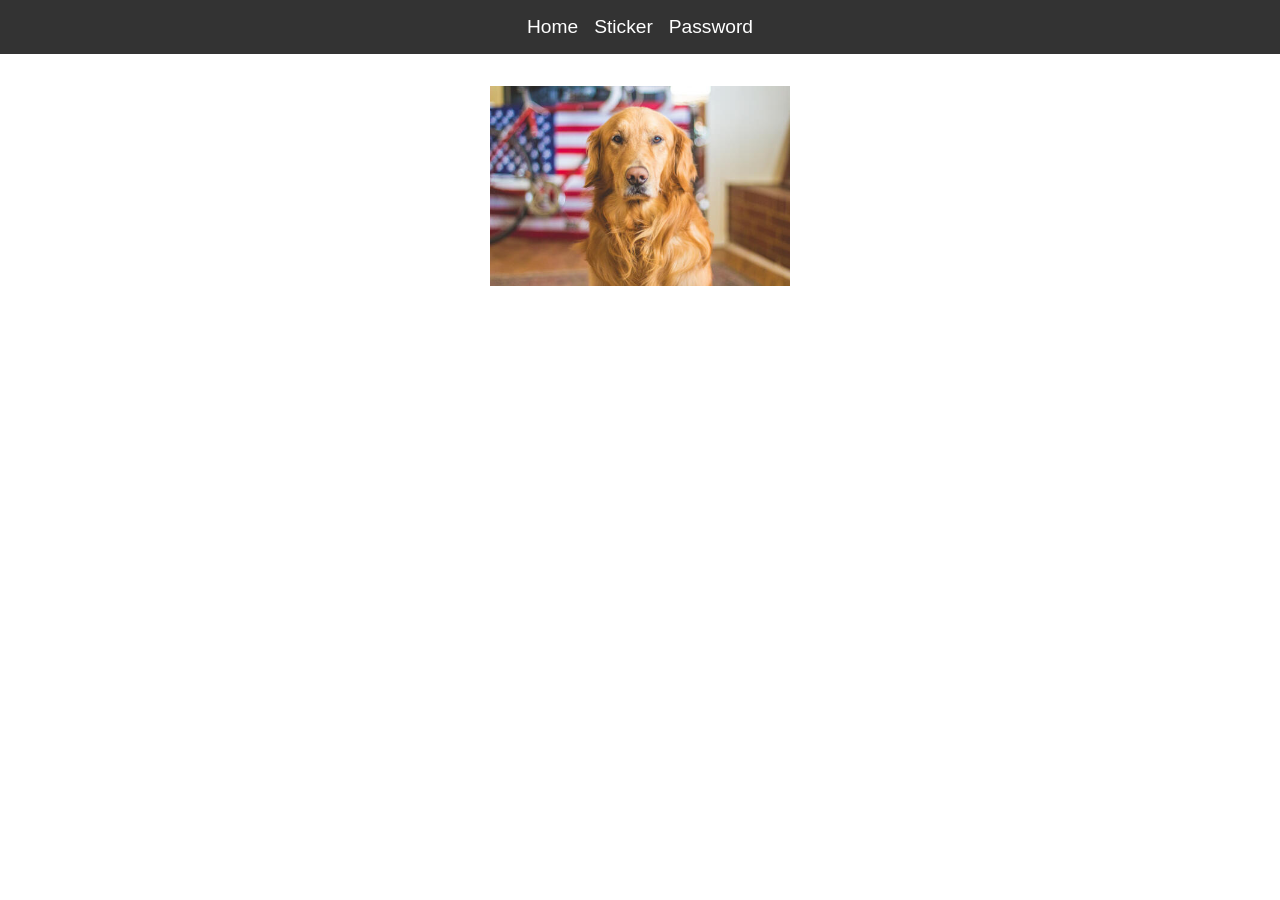
<file: index.html>
<!DOCTYPE html>
<html lang="en">
  <head>
    <meta charset="UTF-8" />
    <meta name="viewport" content="width=device-width, initial-scale=1.0" />
    <title>Imagen con Borde</title>
    <link rel="stylesheet" href="./assets/css/styles.css" />
  </head>
  <body>
    <!-- Navbar -->
    <nav class="navbar">
      <a href="./index.html" class="nav-link">Home</a>
      <a href="./sticker.html" class="nav-link">Sticker</a>
      <a href="./password.html" class="nav-link">Password</a>
    </nav>

    <!-- Imagen -->
    <img id="imagen" src="./assets/img/500.png" alt="Perro adorable" />

    <!-- Enlace al archivo JavaScript -->
    <script src="./assets/js/script.js"></script>
  </body>
</html>
</file>
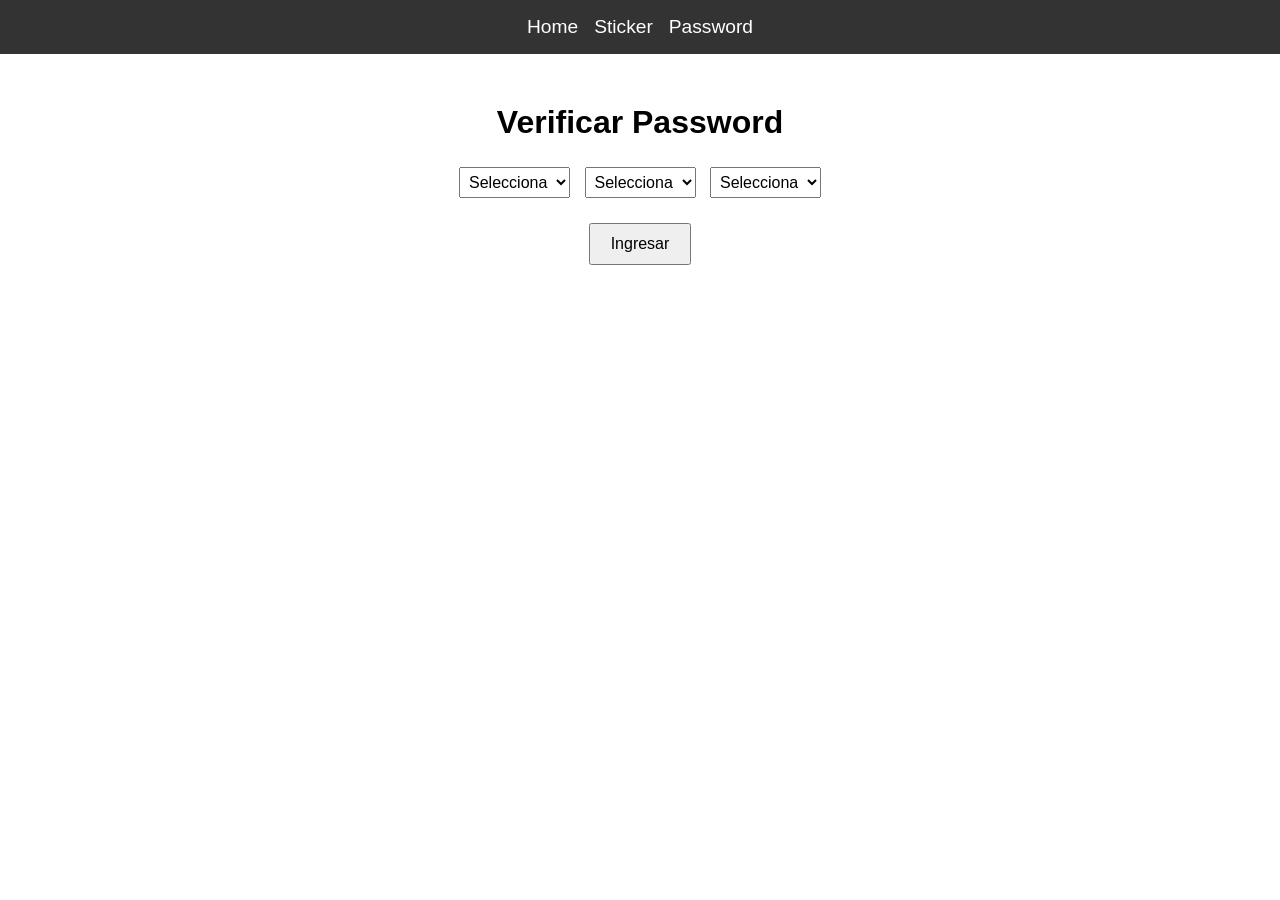
<file: password.html>
<!DOCTYPE html>
<html lang="en">
  <head>
    <meta charset="UTF-8" />
    <meta name="viewport" content="width=device-width, initial-scale=1.0" />
    <title>Verificar Password</title>
    <link rel="stylesheet" href="./assets/css/password.css" />
  </head>
  <body>
    <!-- Navbar -->
    <nav class="navbar">
      <a href="./index.html" class="nav-link">Home</a>
      <a href="./sticker.html" class="nav-link">Sticker</a>
      <a href="./password.html" class="nav-link">Password</a>
    </nav>
    <div class="container">
      <h1>Verificar Password</h1>
      <select id="digit1">
        <option value="">Selecciona</option>
        <option value="1">1</option>
        <option value="2">2</option>
        <option value="3">3</option>
        <option value="4">4</option>
        <option value="5">5</option>
        <option value="6">6</option>
        <option value="7">7</option>
        <option value="8">8</option>
        <option value="9">9</option>
      </select>
      <select id="digit2">
        <option value="">Selecciona</option>
        <option value="1">1</option>
        <option value="2">2</option>
        <option value="3">3</option>
        <option value="4">4</option>
        <option value="5">5</option>
        <option value="6">6</option>
        <option value="7">7</option>
        <option value="8">8</option>
        <option value="9">9</option>
      </select>
      <select id="digit3">
        <option value="">Selecciona</option>
        <option value="1">1</option>
        <option value="2">2</option>
        <option value="3">3</option>
        <option value="4">4</option>
        <option value="5">5</option>
        <option value="6">6</option>
        <option value="7">7</option>
        <option value="8">8</option>
        <option value="9">9</option>
      </select>
      <br />
      <button id="verificar">Ingresar</button>
      <p id="resultado"></p>
    </div>

    <script src="./assets/js/password.js"></script>
  </body>
</html>
</file>
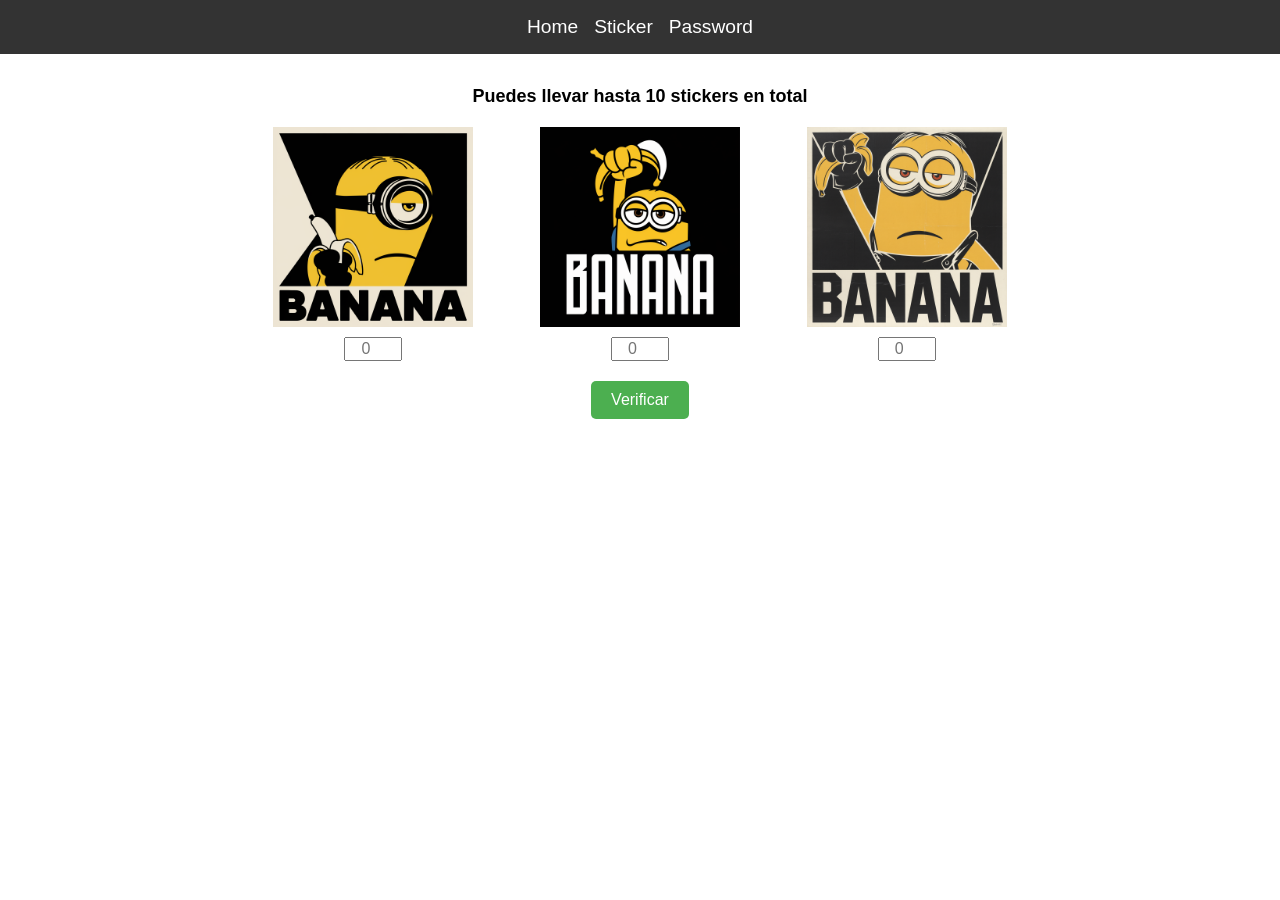
<file: sticker.html>
<!DOCTYPE html>
<html lang="en">
  <head>
    <meta charset="UTF-8" />
    <meta name="viewport" content="width=device-width, initial-scale=1.0" />
    <title>Seleccionar Stickers</title>
    <link rel="stylesheet" href="./assets/css/stickers.css" />
  </head>
  <body>
    <!-- Navbar -->
    <nav class="navbar">
      <a href="./index.html" class="nav-link">Home</a>
      <a href="./sticker.html" class="nav-link">Sticker</a>
      <a href="./password.html" class="nav-link">Password</a>
    </nav>
    <div class="container">
      <h1>Puedes llevar hasta 10 stickers en total</h1>
      <div class="stickers-container">
        <div class="sticker">
          <img src="./assets/img/banana1.webp" alt="Sticker 1" />
          <input type="number" id="sticker1" placeholder="0" min="0" max="10" />
        </div>
        <div class="sticker">
          <img src="./assets/img/banana2.webp" alt="Sticker 2" />
          <input type="number" id="sticker2" placeholder="0" min="0" max="10" />
        </div>
        <div class="sticker">
          <img src="./assets/img/banana3.webp" alt="Sticker 3" />
          <input type="number" id="sticker3" placeholder="0" min="0" max="10" />
        </div>
      </div>
      <button id="calcular">Verificar</button>
      <p id="resultado"></p>
    </div>

    <script src="./assets/js/stickers.js"></script>
  </body>
</html>
</file>
<file: assets/css/styles.css>
/* Estilos para la navbar */
.navbar {
  background-color: #333;
  padding: 1rem;
  display: flex;
  justify-content: center;
  gap: 1rem;
}

.nav-link {
  color: white;
  text-decoration: none;
  font-size: 1.2rem;
  transition: color 0.3s;
}

.nav-link:hover {
  color: #f0a500;
}

/* Estilos iniciales de la imagen */
body {
  font-family: Arial, sans-serif;
  margin: 0;
  padding: 0;
  text-align: center;
}

#imagen {
  width: 300px;
  height: auto;
  border: none;
  cursor: pointer;
  display: block;
  margin: 2rem auto;
}
</file>
<file: assets/css/password.css>
/* Estilos para la navbar */
.navbar {
  background-color: #333;
  padding: 1rem;
  display: flex;
  justify-content: center;
  gap: 1rem;
}

.nav-link {
  color: white;
  text-decoration: none;
  font-size: 1.2rem;
  transition: color 0.3s;
}

.nav-link:hover {
  color: #f0a500;
}

/* Estilos iniciales de password */
body {
  font-family: Arial, sans-serif;
  margin: 0;
  padding: 0;
  text-align: center;
}

.container {
  text-align: center;
  margin-top: 50px;
}
select {
  margin: 5px;
  padding: 5px;
  font-size: 16px;
}
button {
  margin-top: 20px;
  padding: 10px 20px;
  font-size: 16px;
}
p {
  margin-top: 20px;
  font-size: 18px;
}
</file>
<file: assets/css/stickers.css>
/* Estilos para la navbar */
.navbar {
  background-color: #333;
  padding: 1rem;
  display: flex;
  justify-content: center;
  gap: 1rem;
}

.nav-link {
  color: white;
  text-decoration: none;
  font-size: 1.2rem;
  transition: color 0.3s;
}

.nav-link:hover {
  color: #f0a500;
}

/* Estilos iniciales de stickers */
body {
  font-family: Arial, sans-serif;
  margin: 0;
  padding: 0;
  text-align: center;
}

.container {
  max-width: 800px;
  margin: 0 auto;
  padding: 20px;
}

h1 {
  font-size: 18px;
  margin-bottom: 20px;
}

.stickers-container {
  display: flex;
  justify-content: space-around;
  align-items: center;
  margin-bottom: 20px;
}

.sticker {
  display: flex;
  flex-direction: column;
  align-items: center;
  width: 150px;
}

.sticker img {
  max-width: 200px;
  height: auto;
  margin-bottom: 10px;
}

.sticker input {
  width: 50px;
  text-align: center;
  font-size: 16px;
}

#resultado {
  margin-top: 20px;
  font-size: 16px;
  font-weight: bold;
}

button {
  padding: 10px 20px;
  font-size: 16px;
  cursor: pointer;
  border: none;
  background-color: #4caf50;
  color: white;
  border-radius: 5px;
}

button:hover {
  background-color: #45a049;
}
</file>
